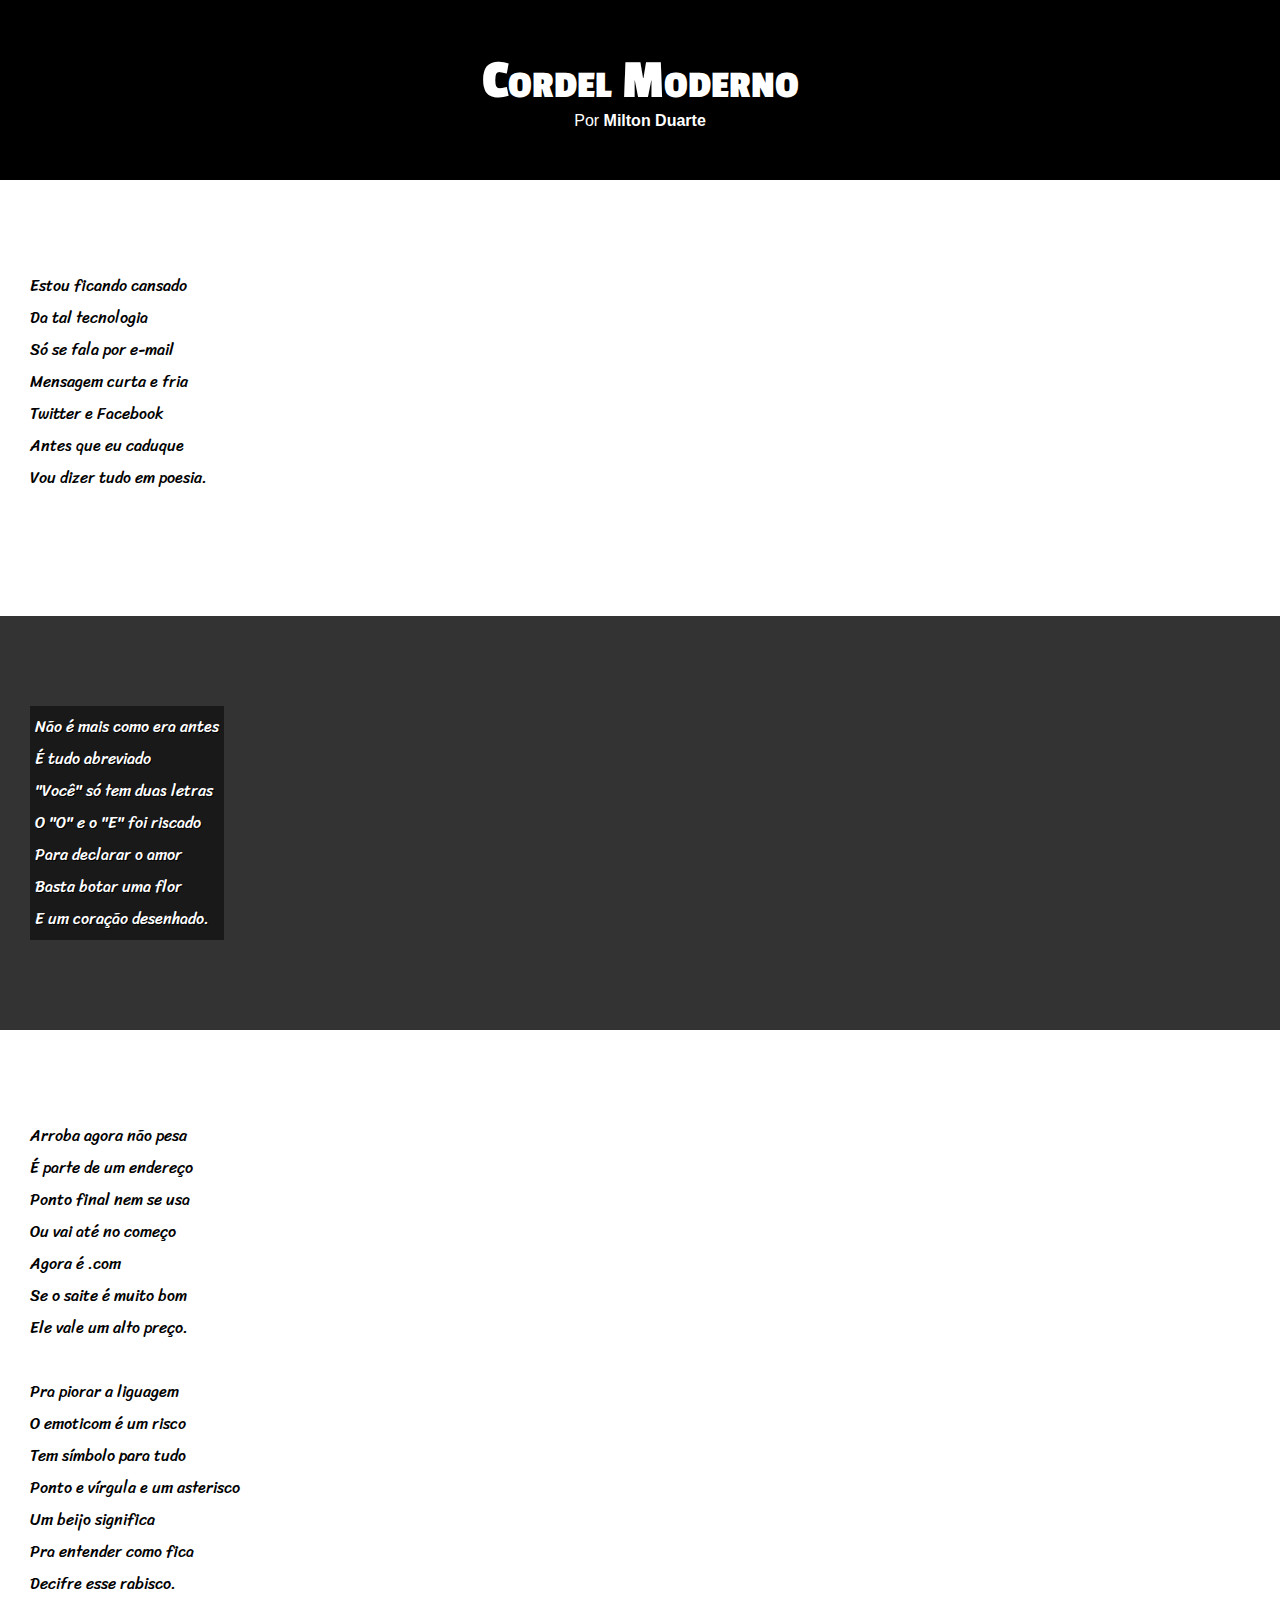
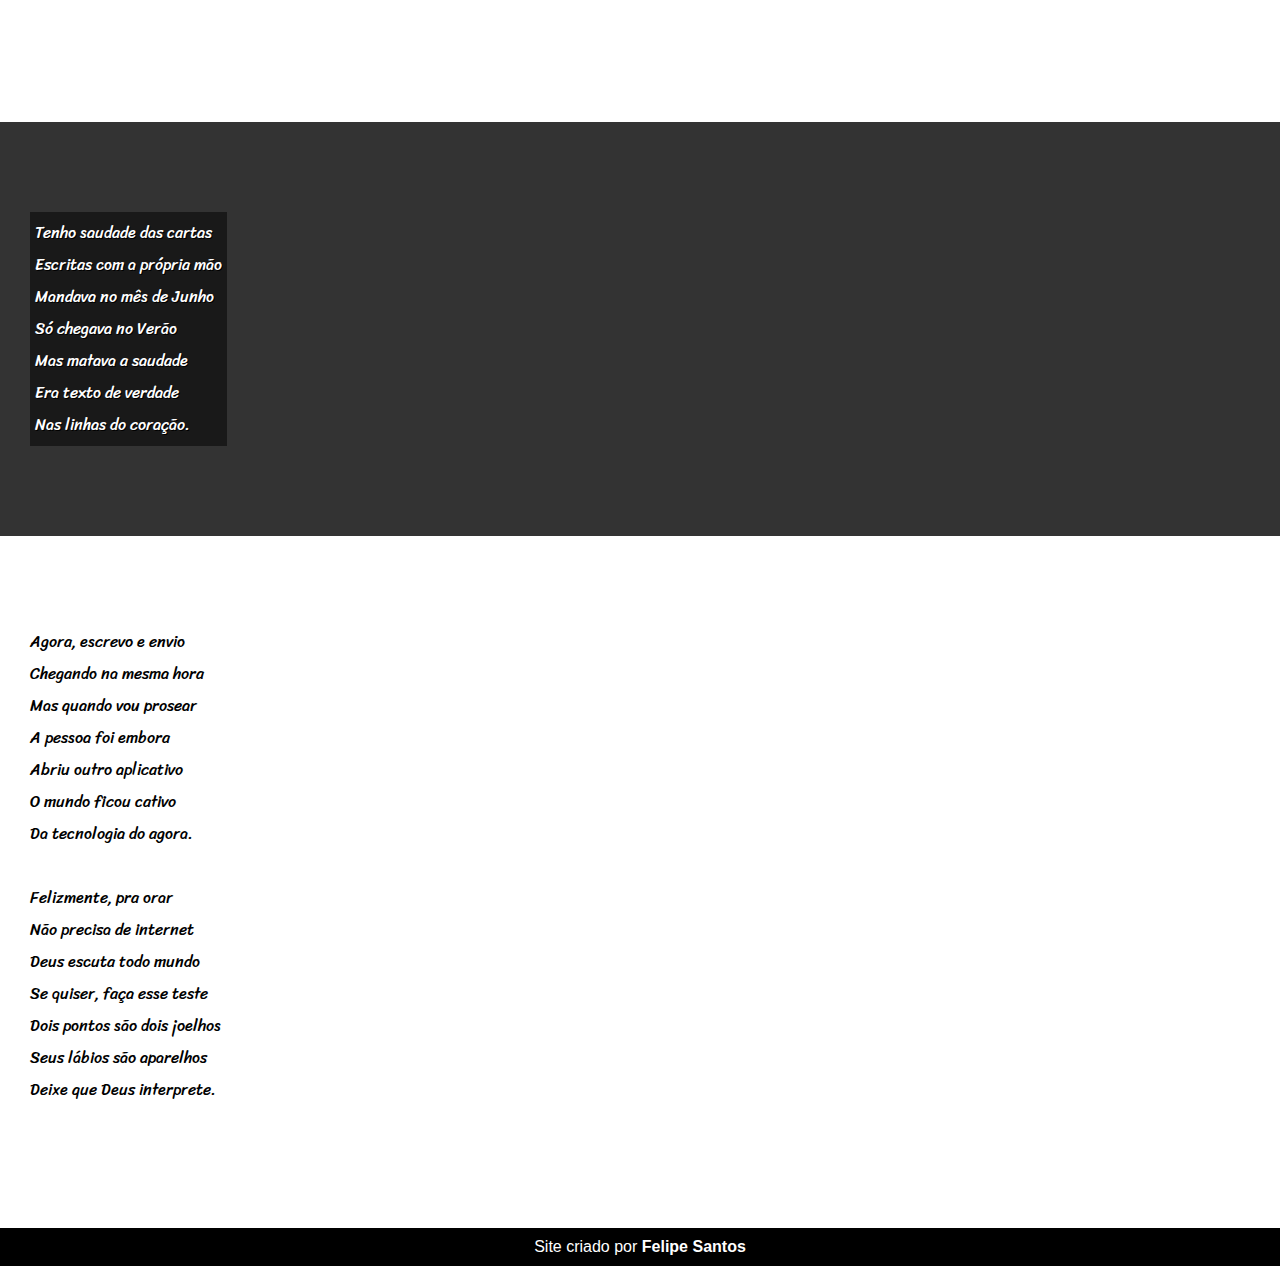
<file: desafios/d012/index.html>
<!DOCTYPE html>
<html lang="pt-br">
<head>
    <meta charset="UTF-8">
    <meta name="viewport" content="width=device-width, initial-scale=1.0">
    <title>Cordel Moderno</title>
    <link rel="stylesheet" href="estilo/style.css">
</head>
<body>
    <header>
        <h1>Cordel Moderno</h1>
        <p>Por <a href="https://www.recantodasletras.com.br/poesias/3186743" target="_blank">Milton Duarte</a></p>
    </header>

    <section class="normal">
        <p>
            Estou ficando cansado <br>
            Da tal tecnologia <br>
            Só se fala por e-mail <br>
            Mensagem curta e fria <br>
            Twitter e Facebook <br>
            Antes que eu caduque <br>
            Vou dizer tudo em poesia.
        </p>
    </section>

    <section class="imagem">
        <p>
            Não é mais como era antes <br>
            É tudo abreviado <br>
            "Você" só tem duas letras <br>
            O "O" e o "E" foi riscado <br>
            Para declarar o amor <br>
            Basta botar uma flor <br>
            E um coração desenhado.
        </p>
    </section>

    <section class="normal">
        <p>
            Arroba agora não pesa <br>
            É parte de um endereço <br>
            Ponto final nem se usa <br>
            Ou vai até no começo <br>
            Agora é .com <br>
            Se o saite é muito bom <br>
            Ele vale um alto preço.
        </p>
        <p>
            Pra piorar a liguagem <br>
            O emoticom é um risco <br>
            Tem símbolo para tudo <br>
            Ponto e vírgula e um asterisco <br>
            Um beijo significa <br>
            Pra entender como fica <br>
            Decifre esse rabisco.
        </p>
    </section>

    <section class="imagem">
        <p>
            Tenho saudade das cartas <br>
            Escritas com a própria mão <br>
            Mandava no mês de Junho <br>
            Só chegava no Verão <br>
            Mas matava a saudade <br>
            Era texto de verdade <br>
            Nas linhas do coração.
        </p>
    </section>

    <section class="normal">
        <p>
            Agora, escrevo e envio <br>
            Chegando na mesma hora <br>
            Mas quando vou prosear <br>
            A pessoa foi embora <br>
            Abriu outro aplicativo <br>
            O mundo ficou cativo <br>
            Da tecnologia do agora.
        </p>
        <p>
            Felizmente, pra orar <br>
            Não precisa de internet <br>
            Deus escuta todo mundo <br>
            Se quiser, faça esse teste <br>
            Dois pontos são dois joelhos <br>
            Seus lábios são aparelhos <br>
            Deixe que Deus interprete.
        </p>
    </section>

    <footer>
        <p>Site criado por <a href="https://github.com/vznfsantos" target="_blank">Felipe Santos</a></p>
    </footer>
</body>
</html>
</file>
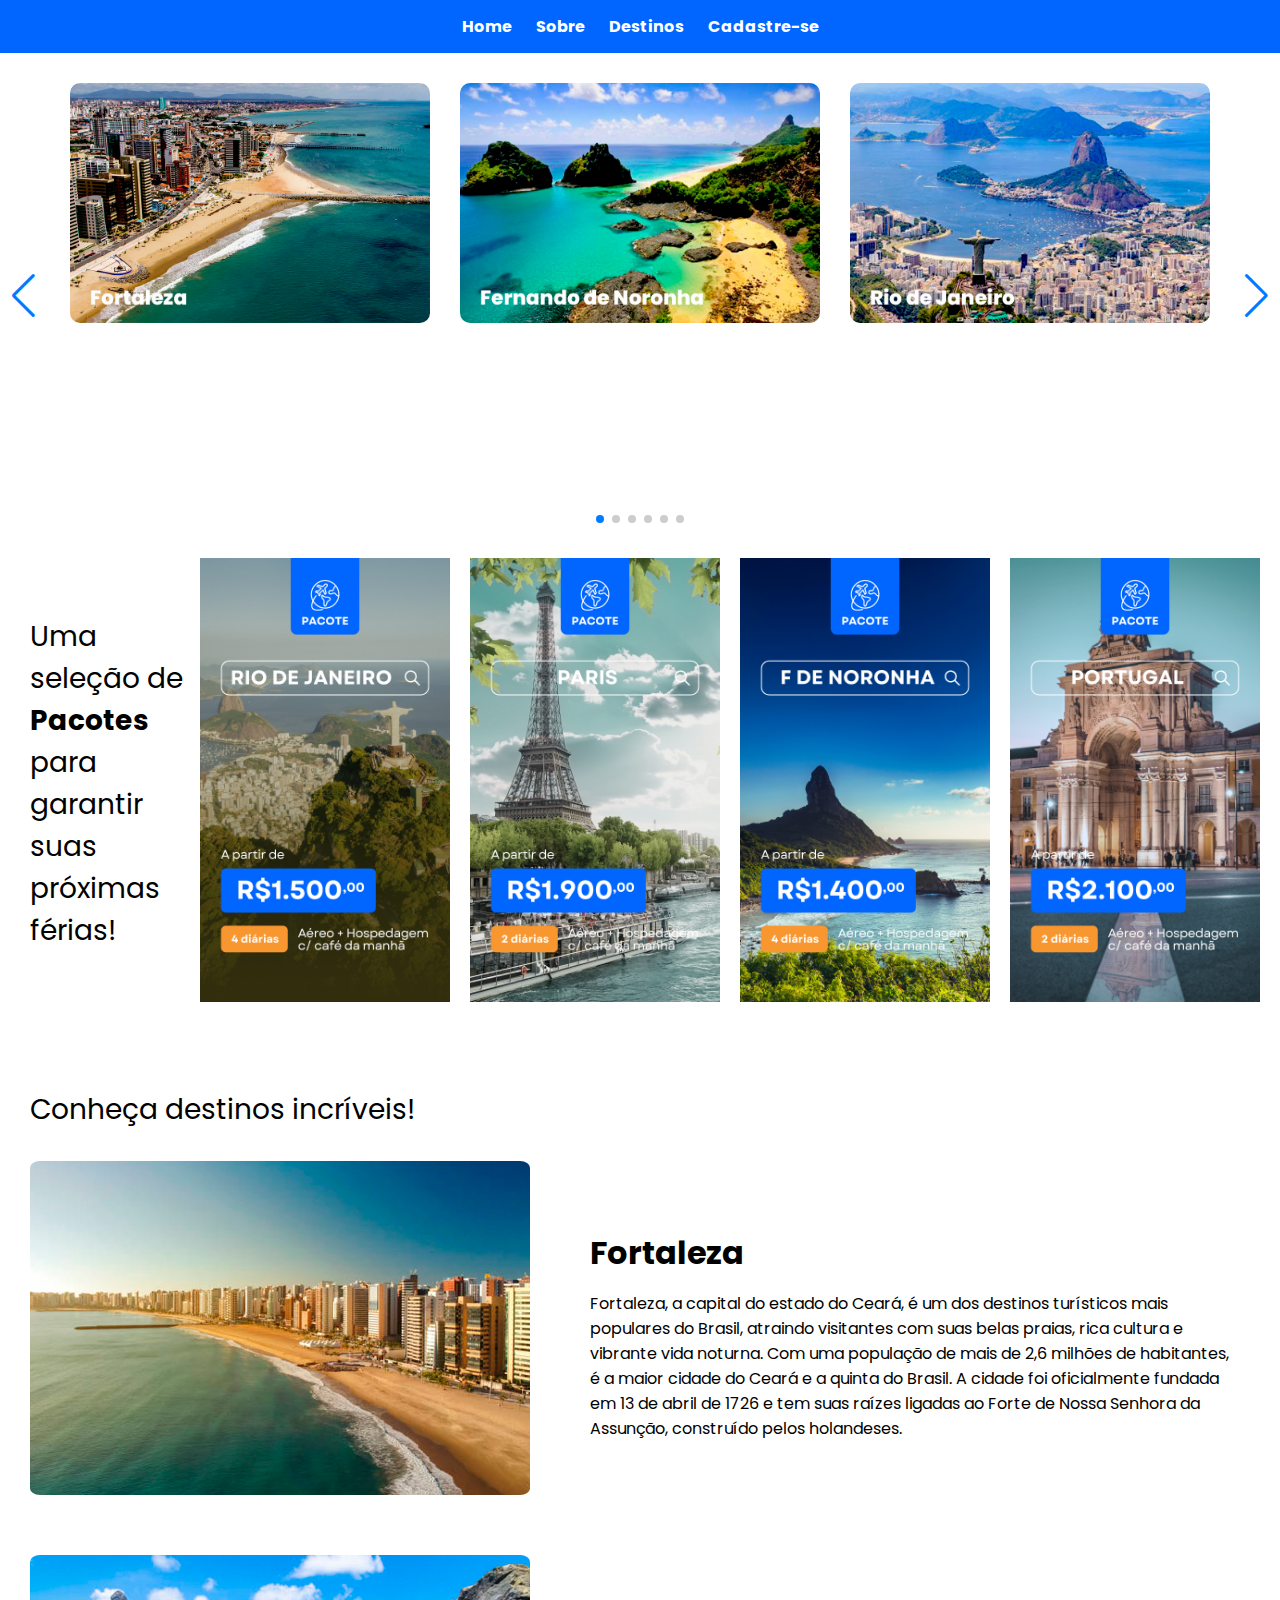
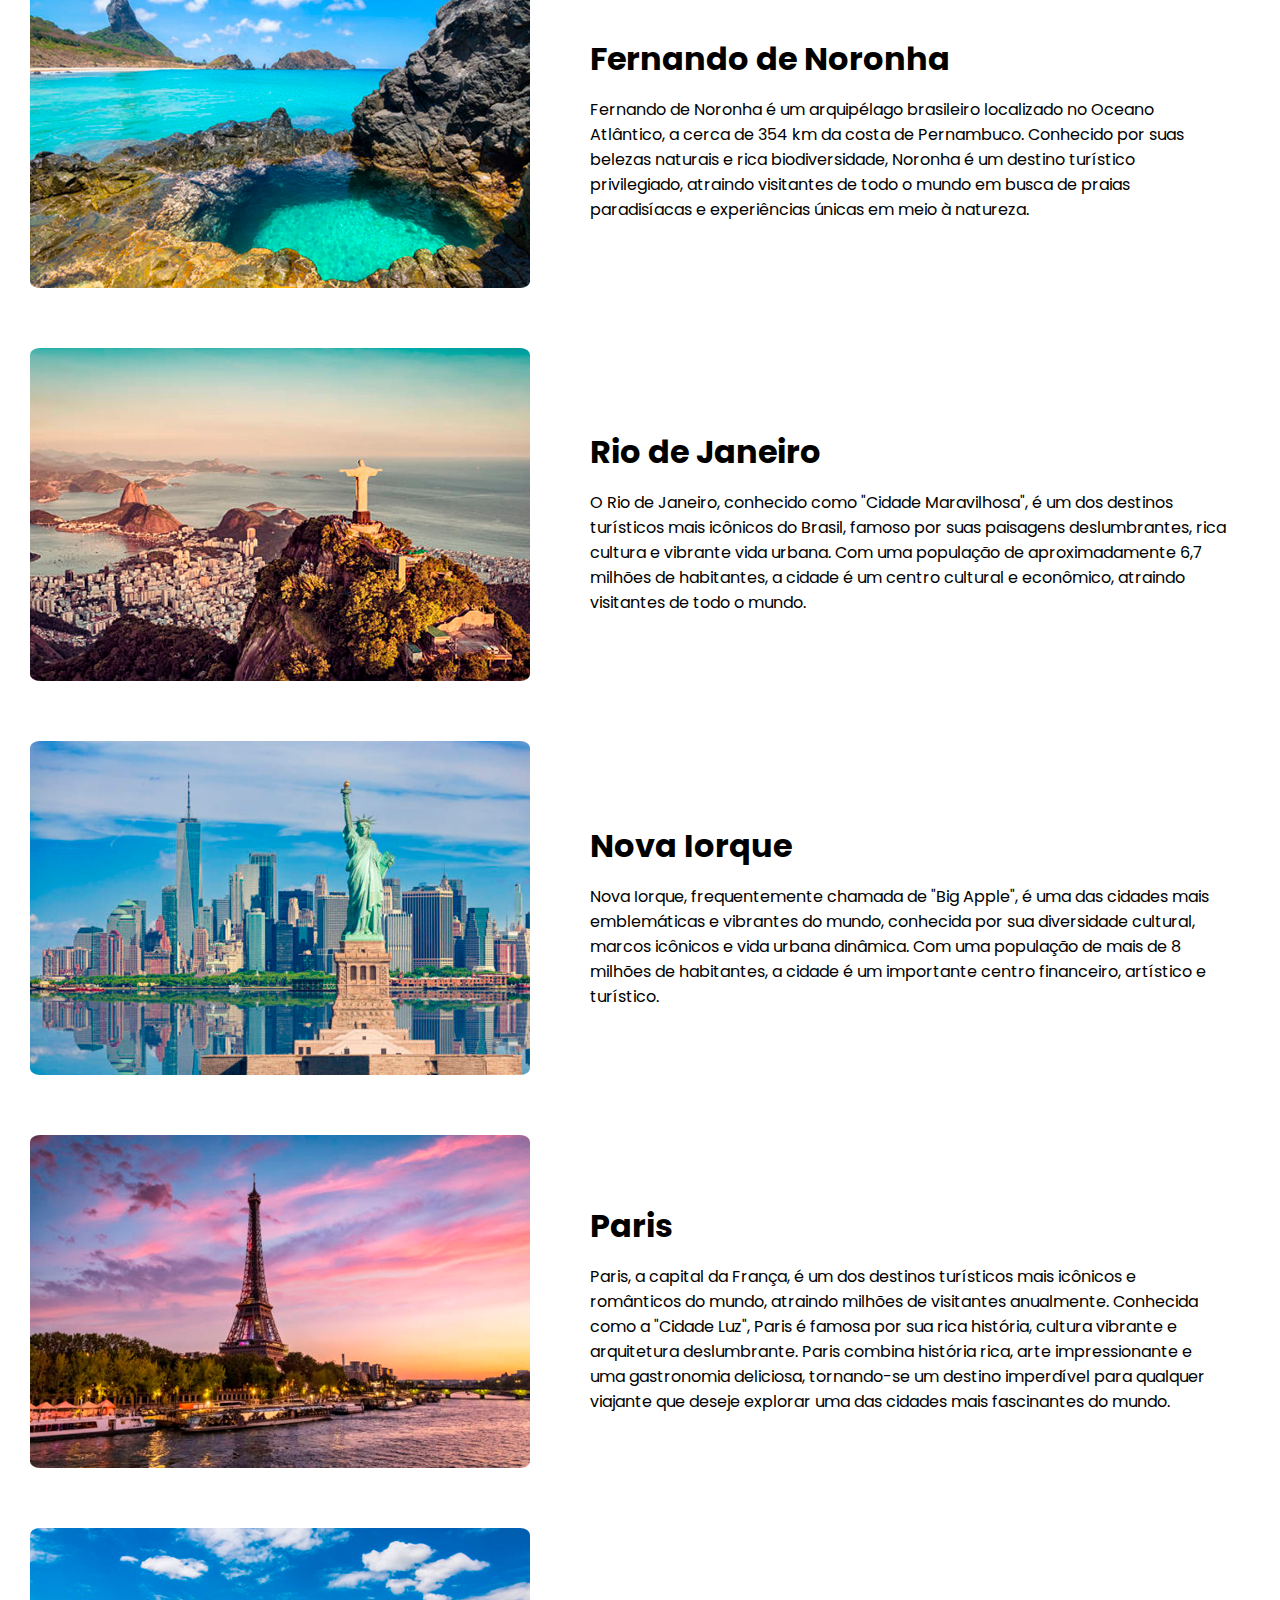
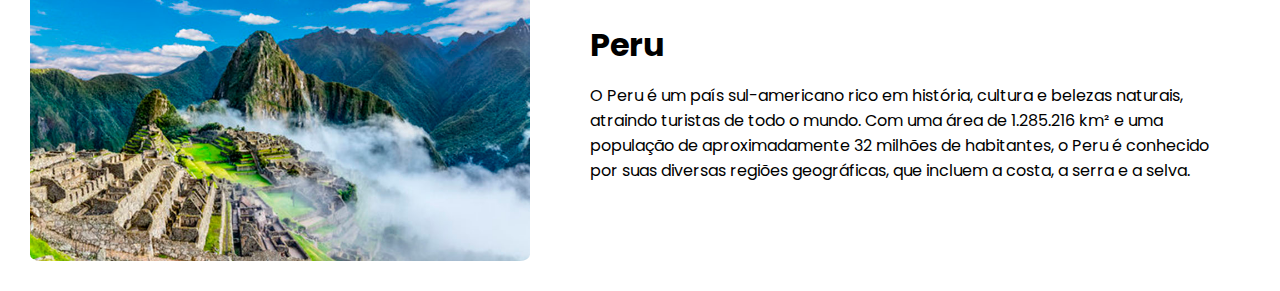
<file: somativa1_ATP/destinos.html>
<!DOCTYPE html>
<html lang="pt-br">
<head>
    <meta charset="UTF-8">
    <meta name="viewport" content="width=device-width, initial-scale=1.0">
    <title>Viaje Já - Destinos</title>
    <!-- Linking SwiperJS CSS -->
    <link rel="stylesheet" href="https://cdn.jsdelivr.net/npm/swiper@11/swiper-bundle.min.css">
    <link rel="shortcut icon" href="imagens/icon.png" type="image/x-icon">
    <link rel="preconnect" href="https://fonts.googleapis.com">
    <link rel="preconnect" href="https://fonts.gstatic.com" crossorigin>
    <link href="https://fonts.googleapis.com/css2?family=Poppins:wght@400;500;600;700;900&display=swap" rel="stylesheet">
    <link rel="stylesheet" href="css/style-destinos.css">
</head>
<!-- Menu de Navegação -->
<header>
    <nav>
        <ul>
            <li><a href="home.html" target="_blank">Home</a></li>
            <li><a href="sobre.html" target="_blank">Sobre</a></li>
            <li><a href="destinos.html" target="_blank">Destinos</a></li>
            <li><a href="formulario.html" target="_blank">Cadastre-se</a></li>               
        </ul>
    </nav>
</header>
<body>
    <div class="container swiper">
        <div class="card-wrapper">
            <ul class="card-list swiper-wrapper">
                <li class="card-item swiper-slide">
                    <a href="#destino-fortaleza" class="card-link">
                        <img src="imagens/destinos/fortaleza.jpg" alt="Card Imagem" class="card-image" >
                    </a>
                </li>
                <li class="card-item swiper-slide">
                    <a href="#destino-noronha" class="card-link">
                        <img src="imagens/destinos/noronha.jpg" alt="Card Imagem" class="card-image">
                    </a>                    
                </li>
                <li class="card-item swiper-slide">
                    <a href="#destino-rio-de-janeiro" class="card-link">
                        <img src="imagens/destinos/rio-de-janeiro.jpg" alt="Card Imagem" class="card-image">
                    </a>                    
                </li>
                <li class="card-item swiper-slide">
                    <a href="#destino-nova-iorque" class="card-link">
                        <img src="imagens/destinos/nova-iorque.jpg" alt="Card Imagem" class="card-image">
                    </a>                  
                </li>
                <li class="card-item swiper-slide">
                    <a href="#destino-paris" class="card-link">
                        <img src="imagens/destinos/paris.jpg" alt="Card Imagem" class="card-image">
                    </a>                  
                </li>
                <li class="card-item swiper-slide">
                    <a href="#destino-peru" class="card-link">
                        <img src="imagens/destinos/peru.jpg" alt="Card Imagem" class="card-image">
                    </a>                  
                </li>                               
            </ul>
            <div class="swiper-pagination"></div>
            <div class="swiper-button-prev"></div>
            <div class="swiper-button-next"></div>
        </div>        
    </div>

    <div>
        <div class="card-conteudo">
            <p class="texto-conteudo">Uma seleção de <strong>Pacotes</strong> para garantir suas próximas férias!</p>
            <div class="card-item">                
                <a href="formulario.html" class="card-link">
                    <img src="imagens/destinos/pacote-rio-de-janeiro.png" alt="Card Imagem" class="imagem-catalogo" >
                </a>
            </div>
            <div class="card-item">
                <a href="formulario.html" class="card-link">
                    <img src="imagens/destinos/pacote-paris.png" alt="Card Imagem" class="imagem-catalogo" >
                </a>
            </div>
            <div class="card-item">
                <a href="formulario.html" class="card-link">
                    <img src="imagens/destinos/pacote-noronha.png" alt="Card Imagem" class="imagem-catalogo" >
                </a>
            </div>            
            <div class="card-item">
                <a href="formulario.html" class="card-link">
                    <img src="imagens/destinos/pacote-portugal.png" alt="Card Imagem" class="imagem-catalogo" >
                </a>
            </div>
        </div>
    </div>

    <div class="container-resumo">
        <p class="texto-resumo">Conheça destinos incríveis!</p>
        <div class="container">
            <img class="imagem-destinos" src="imagens/destinos/fortaleza2.jpg" alt="Destinos Imagem">
                <div class="conteudo-destinos">
                    <h1 id="destino-fortaleza" class="titulo-destinos">Fortaleza</h1>
                    <p class="texto-destinos">Fortaleza, a capital do estado do Ceará, é um dos destinos turísticos mais populares do Brasil, atraindo visitantes com suas belas praias, rica cultura e vibrante vida noturna. Com uma população de mais de 2,6 milhões de habitantes, é a maior cidade do Ceará e a quinta do Brasil. A cidade foi oficialmente fundada em 13 de abril de 1726 e tem suas raízes ligadas ao Forte de Nossa Senhora da Assunção, construído pelos holandeses.</p>
                </div>
        </div>
        <div class="container">
            <img class="imagem-destinos" src="imagens/destinos/noronha2.jpg" alt="Destinos Imagem">
                <div class="conteudo-destinos">
                    <h1 id="destino-noronha" class="titulo-destinos">Fernando de Noronha</h1>
                    <p class="texto-destinos">Fernando de Noronha é um arquipélago brasileiro localizado no Oceano Atlântico, a cerca de 354 km da costa de Pernambuco. Conhecido por suas belezas naturais e rica biodiversidade, Noronha é um destino turístico privilegiado, atraindo visitantes de todo o mundo em busca de praias paradisíacas e experiências únicas em meio à natureza.</p>
                </div>
        </div>
        <div class="container">
            <img class="imagem-destinos" src="imagens/destinos/rio-de-janeiro2.jpg" alt="Destinos Imagem">
                <div class="conteudo-destinos">
                    <h1 id="destino-rio-de-janeiro" class="titulo-destinos">Rio de Janeiro</h1>
                    <p class="texto-destinos">O Rio de Janeiro, conhecido como "Cidade Maravilhosa", é um dos destinos turísticos mais icônicos do Brasil, famoso por suas paisagens deslumbrantes, rica cultura e vibrante vida urbana. Com uma população de aproximadamente 6,7 milhões de habitantes, a cidade é um centro cultural e econômico, atraindo visitantes de todo o mundo.</p>
                </div>
        </div>
        <div class="container">
            <img class="imagem-destinos" src="imagens/destinos/nova-iorque2.jpg" alt="Destinos Imagem">
                <div class="conteudo-destinos">
                    <h1 id="destino-nova-iorque" class="titulo-destinos">Nova Iorque</h1>
                    <p class="texto-destinos">Nova Iorque, frequentemente chamada de "Big Apple", é uma das cidades mais emblemáticas e vibrantes do mundo, conhecida por sua diversidade cultural, marcos icônicos e vida urbana dinâmica. Com uma população de mais de 8 milhões de habitantes, a cidade é um importante centro financeiro, artístico e turístico.</p>
                </div>
        </div>
        <div class="container">
            <img class="imagem-destinos" src="imagens/destinos/paris2.jpg" alt="Destinos Imagem">
                <div class="conteudo-destinos">
                    <h1 id="destino-paris" class="titulo-destinos">Paris</h1>
                    <p class="texto-destinos">Paris, a capital da França, é um dos destinos turísticos mais icônicos e românticos do mundo, atraindo milhões de visitantes anualmente. Conhecida como a "Cidade Luz", Paris é famosa por sua rica história, cultura vibrante e arquitetura deslumbrante. Paris combina história rica, arte impressionante e uma gastronomia deliciosa, tornando-se um destino imperdível para qualquer viajante que deseje explorar uma das cidades mais fascinantes do mundo.</p>
                </div>
        </div>
        <div class="container">
            <img class="imagem-destinos" src="imagens/destinos/peru2.jpg" alt="Destinos Imagem">
                <div class="conteudo-destinos">
                    <h1 id="destino-peru" class="titulo-destinos">Peru</h1>
                    <p class="texto-destinos">O Peru é um país sul-americano rico em história, cultura e belezas naturais, atraindo turistas de todo o mundo. Com uma área de 1.285.216 km² e uma população de aproximadamente 32 milhões de habitantes, o Peru é conhecido por suas diversas regiões geográficas, que incluem a costa, a serra e a selva.</p>
                </div>
        </div>
    </div>
</body>
    <!-- Linking SwiperJS script -->
    <script src="https://cdn.jsdelivr.net/npm/swiper@11/swiper-bundle.min.js"></script>
    
    <!-- Linking custom script-->
    <script src="js/script-destinos.js"></script>
</html>
</file>
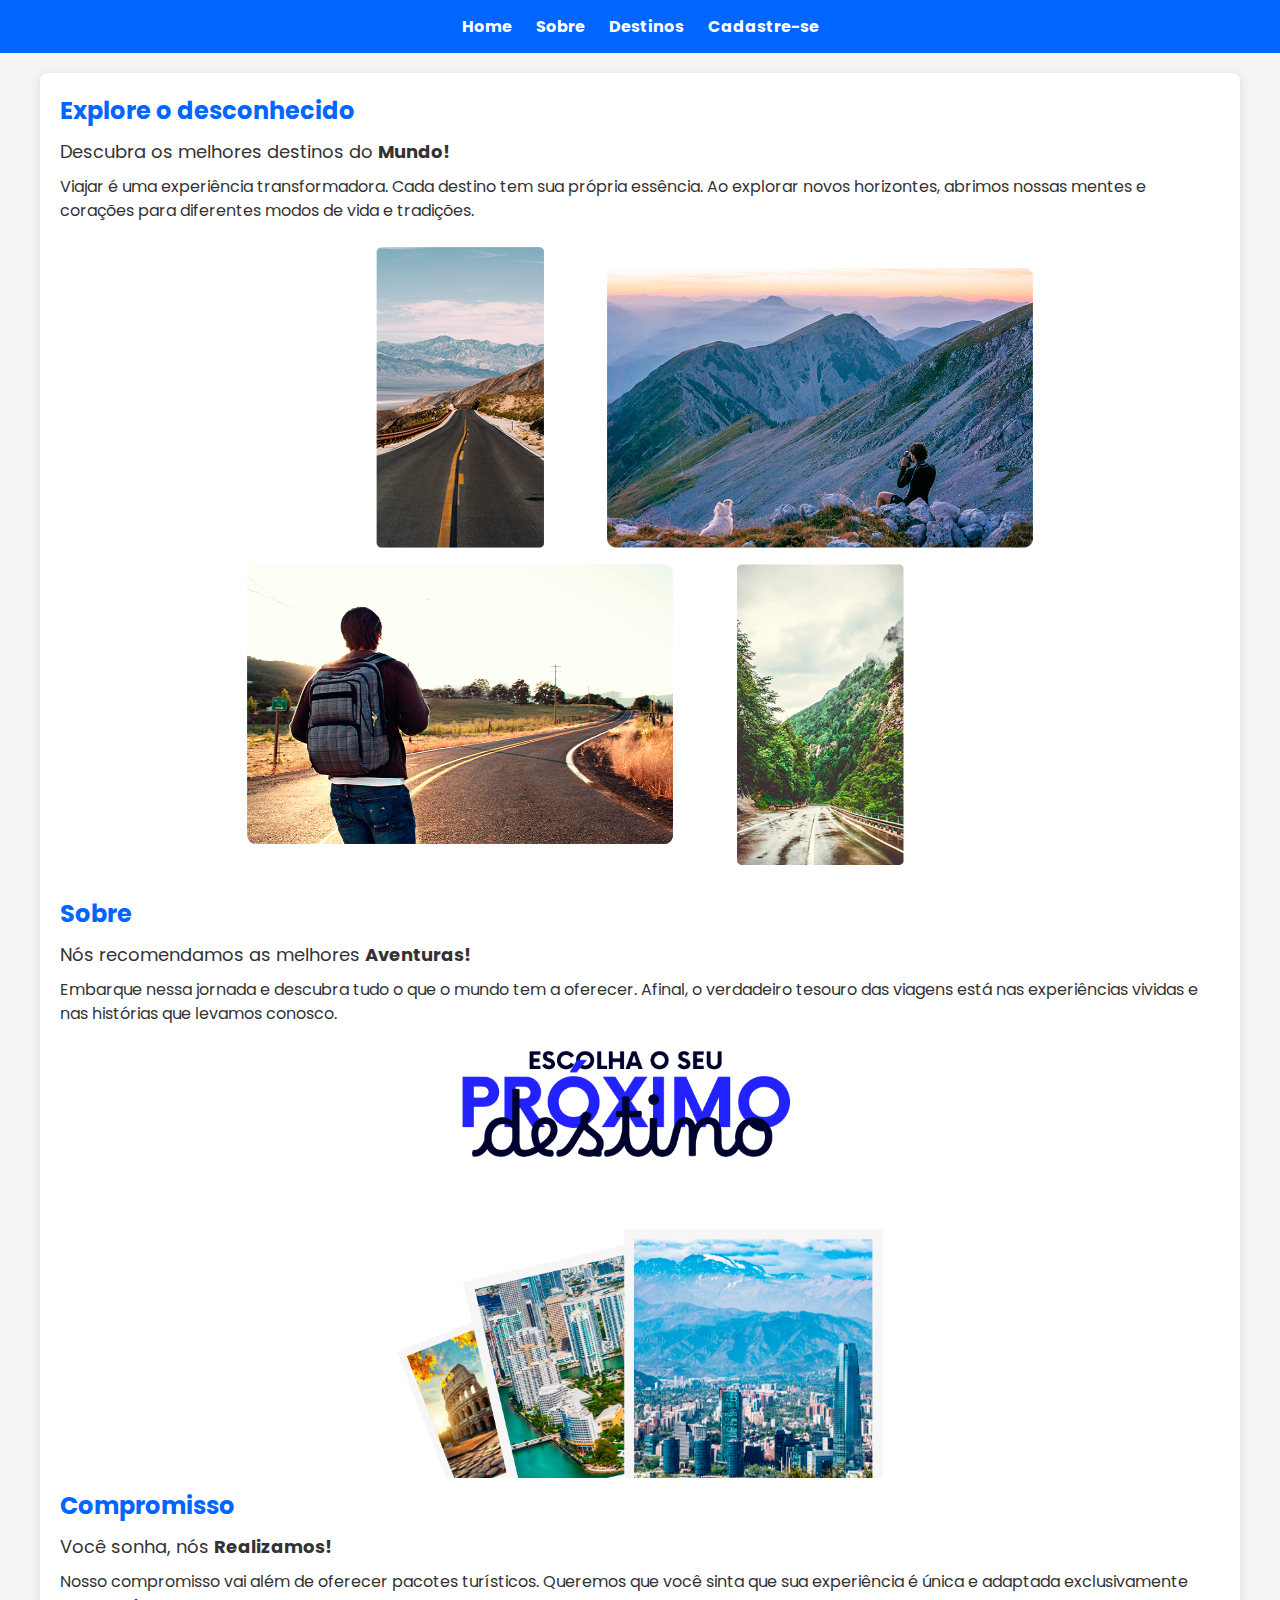
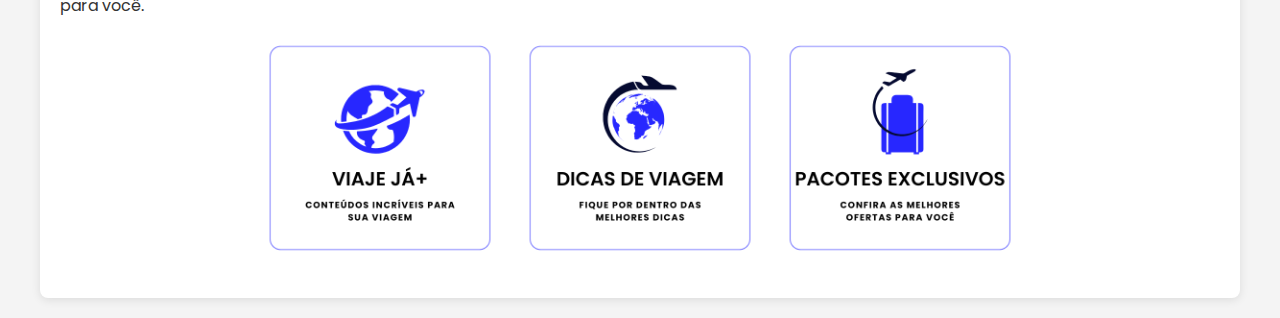
<file: somativa1_ATP/home.html>
<!DOCTYPE html>
<html lang="pt-br">
<head>
    <meta charset="UTF-8">
    <meta name="viewport" content="width=device-width, initial-scale=1.0">
    <title>Viaje Já - Home</title>
    <link rel="shortcut icon" href="imagens/icon.png" type="image/x-icon">
    <link rel="preconnect" href="https://fonts.googleapis.com">
    <link rel="preconnect" href="https://fonts.gstatic.com" crossorigin>
    <link href="https://fonts.googleapis.com/css2?family=Poppins:wght@400;500;600;700;900&display=swap" rel="stylesheet">
    <link rel="stylesheet" href="css/style-home.css"> <!-- Referência ao CSS -->
</head>

    <!-- Menu de Navegação -->
    <header>
        <nav>
            <ul>
                <li><a href="home.html" target="_blank">Home</a></li>
                <li><a href="sobre.html" target="_blank">Sobre</a></li>
                <li><a href="destinos.html" target="_blank">Destinos</a></li>
                <li><a href="formulario.html" target="_blank">Cadastre-se</a></li>              
            </ul>
        </nav>
    </header>
    
<body>
    <div class="container">        
        <p class="titulo-inicio">Explore o desconhecido</p>
        <p class="texto-inicio">Descubra os melhores destinos do <strong>Mundo!</strong></p>
        <p class="texto-lema">Viajar é uma experiência transformadora. Cada destino tem sua própria essência. Ao explorar novos horizontes, abrimos nossas mentes e corações para diferentes modos de vida e tradições.</p>
            <div class="container-imagem">
                <img class="imagens-paisagens" src="imagens/home/imagens-paisagens.png" alt="paisagens">
            </div>
        <p class="titulo-inicio">Sobre</p>
        <p class="texto-inicio">Nós recomendamos as melhores <strong>Aventuras!</strong></p>
        <p class="texto-lema">Embarque nessa jornada e descubra tudo o que o mundo tem a oferecer. Afinal, o verdadeiro tesouro das viagens está nas experiências vividas e nas histórias que levamos conosco.</p>
            <div class="container-imagem">
                <img class="imagem-destino" src="imagens/home/arte-destino.png" alt="destinos">
            </div>        
        <p class="titulo-inicio">Compromisso</p>
        <p class="texto-inicio">Você sonha, nós <strong>Realizamos!</strong></p>
        <p class="texto-lema">Nosso compromisso vai além de oferecer pacotes turísticos. Queremos que você sinta que sua experiência é única e adaptada exclusivamente para você.</p>
        <div class="container-imagem">
            <img class="imagens-servicos" src="imagens/home/viaje-ja+.png" alt="Viaje Já+">
            <img class="imagens-servicos" src="imagens/home/dicas-viagem.png" alt="Dicas de Viagem">
            <img class="imagens-servicos" src="imagens/home/pacotes-exclusivos.png" alt="Pacotes Exclusivos">
        </div>        
    </div>
</body>
</html>
</file>
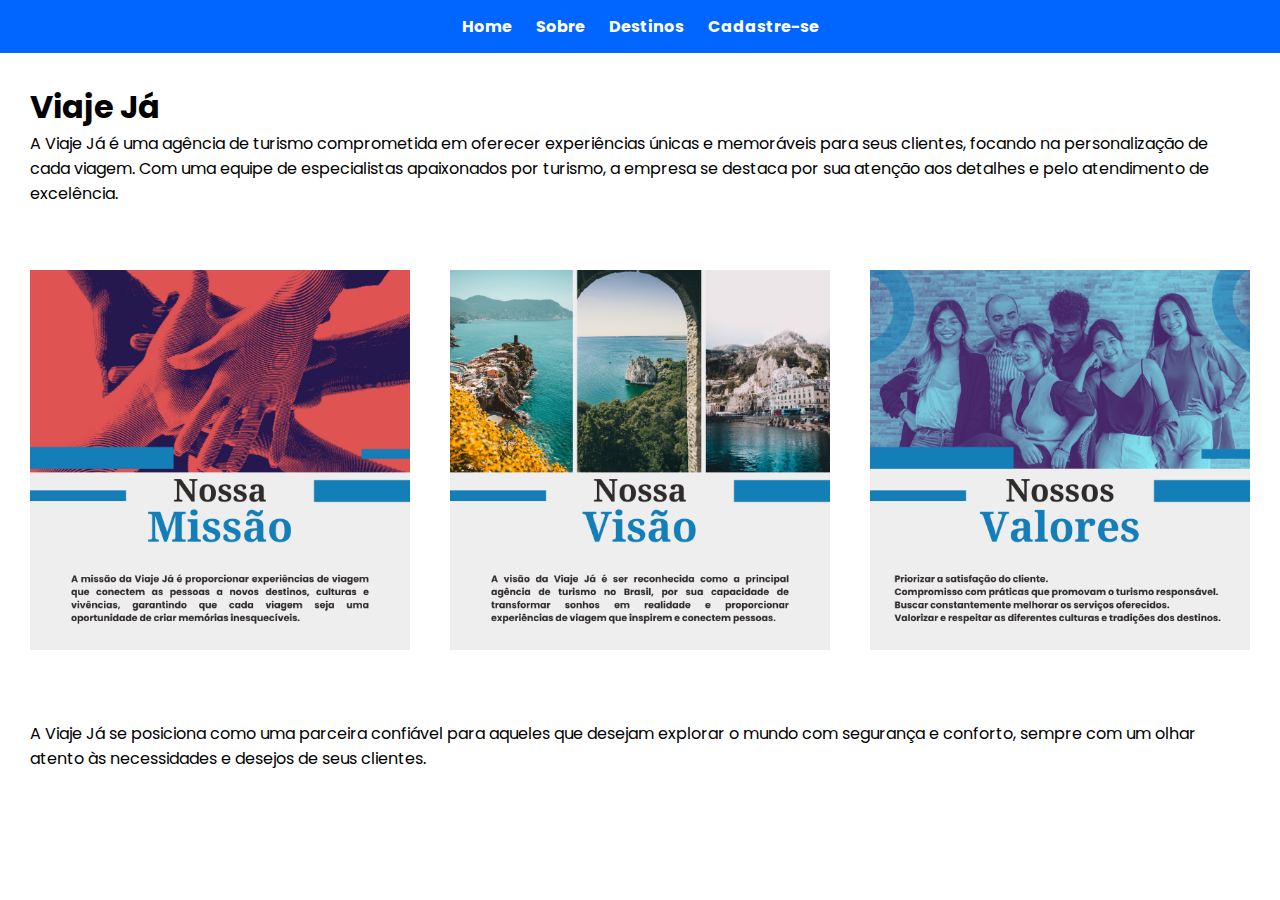
<file: somativa1_ATP/sobre.html>
<!DOCTYPE html>
<html lang="pt-br">
<head>
    <meta charset="UTF-8">
    <meta name="viewport" content="width=device-width, initial-scale=1.0">
    <title>Viaje Já - Sobre</title>
    <link rel="shortcut icon" href="imagens/icon.png" type="image/x-icon">
    <link rel="preconnect" href="https://fonts.googleapis.com">
    <link rel="preconnect" href="https://fonts.gstatic.com" crossorigin>
    <link href="https://fonts.googleapis.com/css2?family=Poppins:wght@400;500;600;700;900&display=swap" rel="stylesheet">
    <link rel="stylesheet" href="css/style-sobre.css"> <!-- Referência ao CSS -->
</head>

<!-- Menu de Navegação -->
<header>
    <nav>
        <ul>
            <li><a href="home.html" target="_blank">Home</a></li>
            <li><a href="sobre.html" target="_blank">Sobre</a></li>
            <li><a href="destinos.html" target="_blank">Destinos</a></li>
            <li><a href="formulario.html" target="_blank">Cadastre-se</a></li>              
        </ul>
    </nav>
</header>

<body>
    <!-- Conteúdo Principal -->
        <div class="container-topo">
            <h1 class="titulo-topo">Viaje Já</h1>
            <p class="texto-topo">A Viaje Já é uma agência de turismo comprometida em oferecer experiências únicas e memoráveis para seus clientes, focando na personalização de cada viagem. Com uma equipe de especialistas apaixonados por turismo, a empresa se destaca por sua atenção aos detalhes e pelo atendimento de excelência.</p>
        </div>

        <div class="conteudo-principal">
            <div class="card-item">                
                <a href="#" class="card-link">
                    <img src="imagens/sobre/missao.png" alt="Card Imagem" class="card-image" >
                </a>
            </div>
            <div class="card-item">
                <a href="#" class="card-link">
                    <img src="imagens/sobre/visao.png" alt="Card Imagem" class="card-image" >
                </a>
            </div>
            <div class="card-item">
                <a href="#" class="card-link">
                    <img src="imagens/sobre/valores.png" alt="Card Imagem" class="card-image" >
                </a>
            </div>
        </div>

        <p class="texto-fim-pagina">A Viaje Já se posiciona como uma parceira confiável para aqueles que desejam explorar o mundo com segurança e conforto, sempre com um olhar atento às necessidades e desejos de seus clientes.</p>    
</body>
</html>
</file>
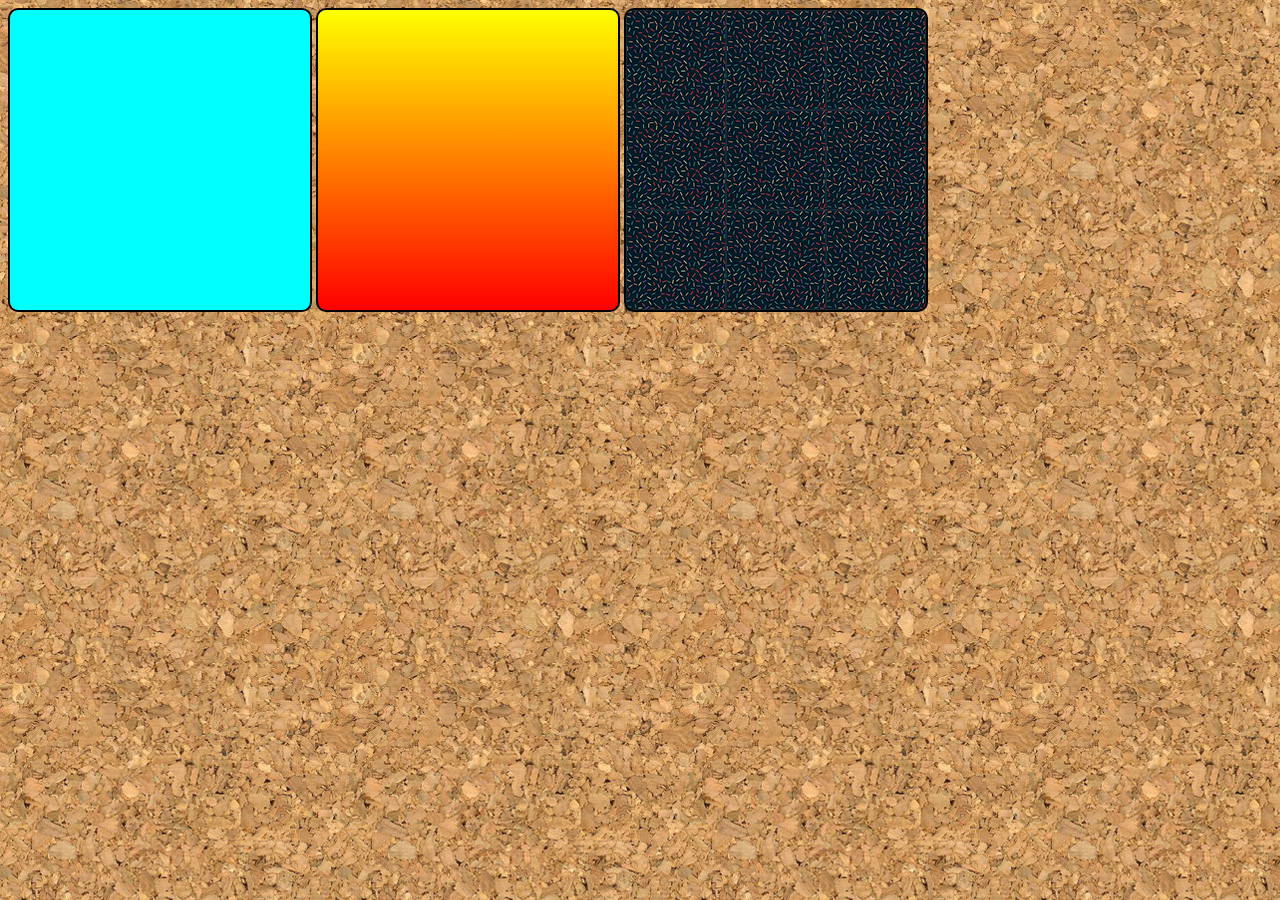
<file: exercícios/ex022/fundo001.html>
<!DOCTYPE html>
<html lang="pt-br">
<head>
    <meta charset="UTF-8">
    <meta name="viewport" content="width=device-width, initial-scale=1.0">
    <title>Teste de Imagem de Fundo</title>
    <style>

        body {
            background-image: url('imagens/wallpaper001.jpg');
        }

        div.quadrado {
            display: inline-block;
            border: 2px solid black;
            border-radius: 10px;
            background-color: lightgray;
            width: 300px;
            height: 300px;
        }

        div#q1 {
            background-color: aqua;
        }

        div#q2 {
            background-image: linear-gradient(to bottom, yellow, red);
        }
        div#q3 {
            background-image: url('imagens/pattern001.png');
        }

    </style>
    
</head>
<body>
    <div class="quadrado" id="q1">

    </div>
    <div class="quadrado" id="q2">

    </div>
    <div class="quadrado" id="q3">

    </div>
</body>
</html>
</file>
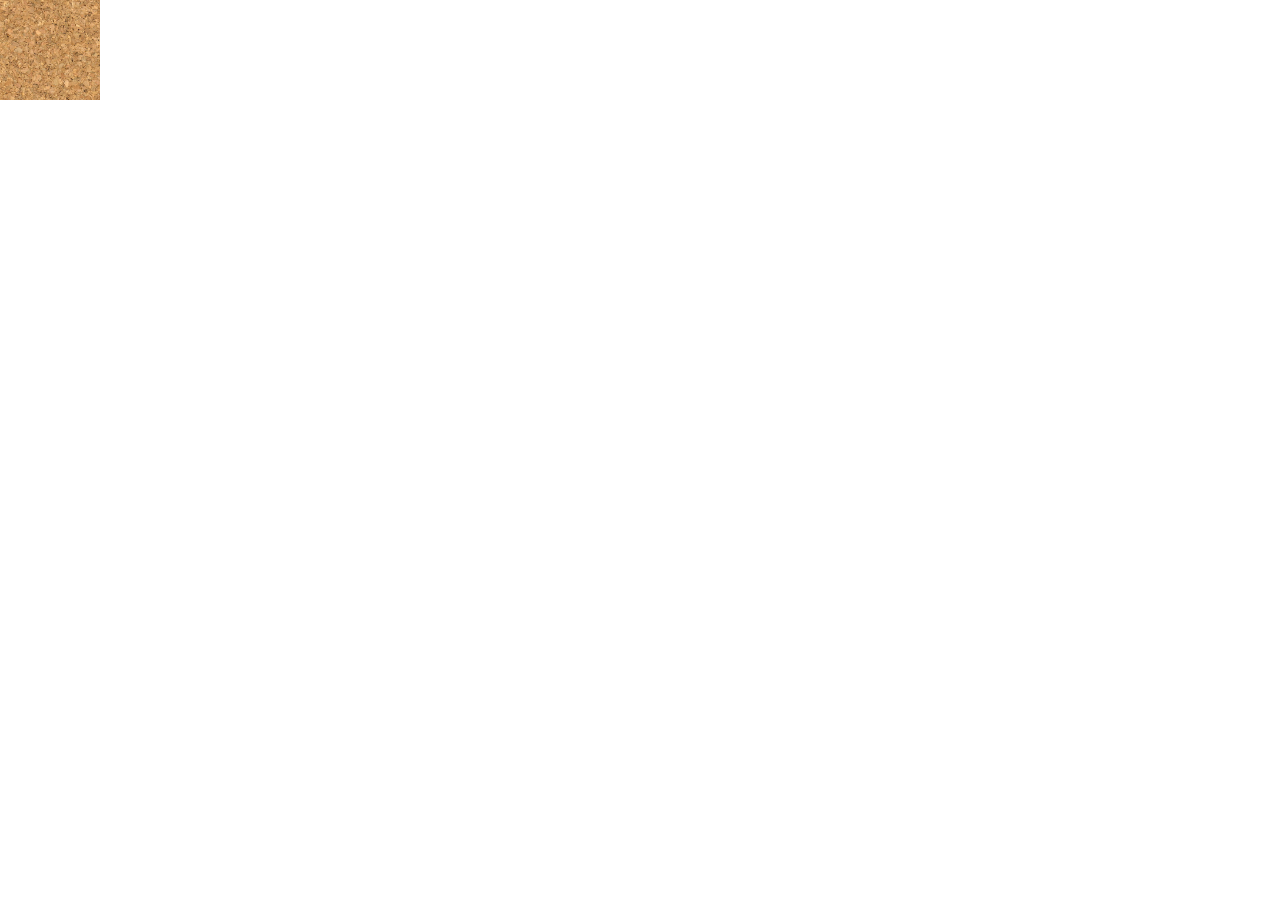
<file: exercícios/ex022/fundo002.html>
<!DOCTYPE html>
<html lang="pt-br">
<head>
    <meta charset="UTF-8">
    <meta name="viewport" content="width=device-width, initial-scale=1.0">
    <title>Personalização dos fundos</title>
    <style>
        body {
            background-image: url("imagens/wallpaper001.jpg");
            background-size: 100px 100px;
            background-repeat: no-repeat;
        }
    </style>
</head>
<body>
</body>
</html>
</file>
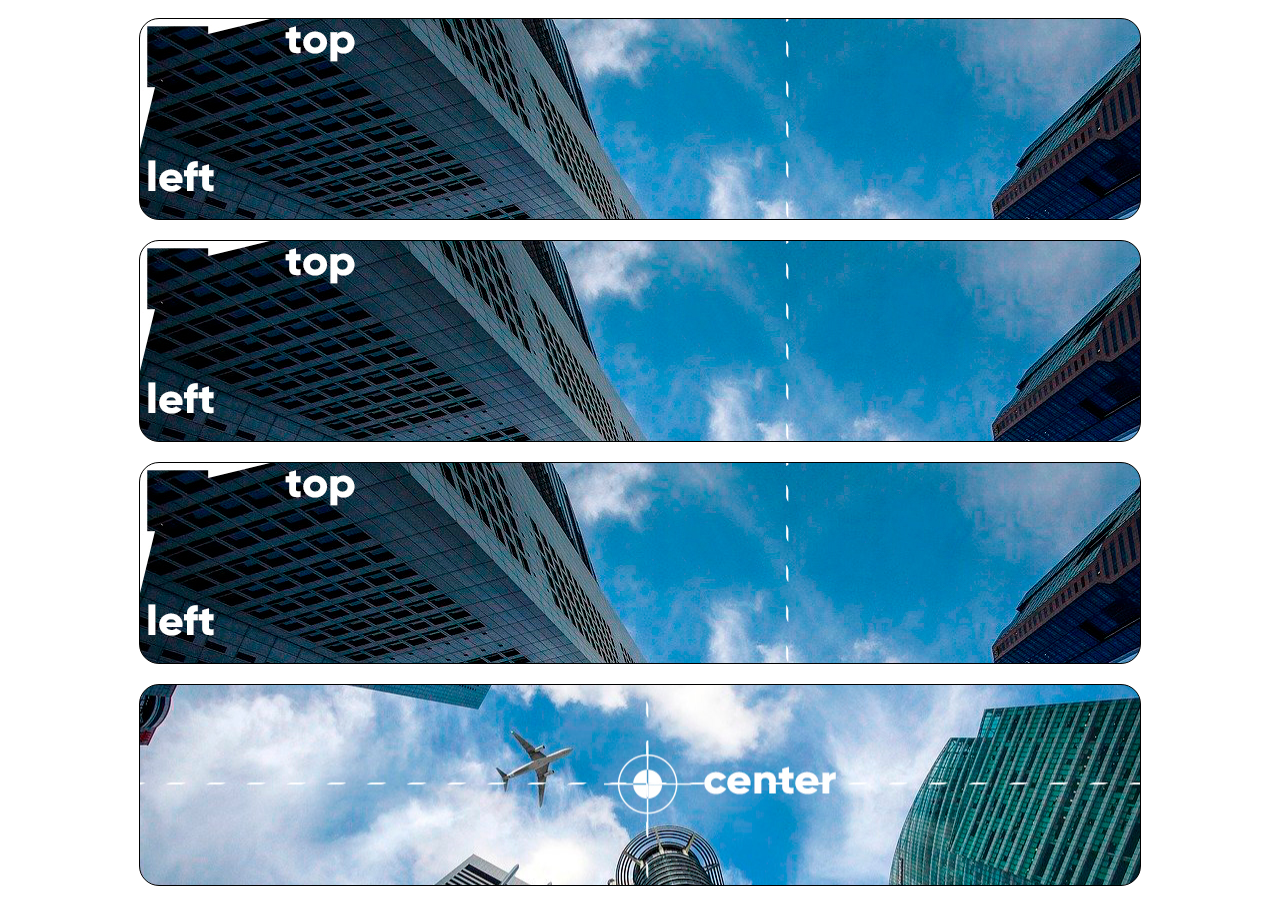
<file: exercícios/ex022/fundo003.html>
<!DOCTYPE html>
<html lang="pt-br">
<head>
    <meta charset="UTF-8">
    <meta name="viewport" content="width=device-width, initial-scale=1.0">
    <title>Posição dos Fundos</title>
    <style>

        .container {
            display: flex;
            flex-direction: column;
            align-items: center;
            justify-content: center;
        }
        div.bloco {            
            background-image: url('imagens/wallpaper003.jpg');
            height: 200px;
            width: 1000px;
            border: 1px solid black;
            border-radius: 20px;
            margin: 10px;
        }

        div#q1 {

        }

        div#q2 {
            
        }

        div#q3 {
            
        }

        div#q4 {
            background-position: center center;
            
        }

    </style>
</head>
<body>
    <div class="container">
        <div class="bloco" id="q1">
        </div>
        <div class="bloco" id="q2">
        </div>
        <div class="bloco" id="q3">
        </div>
        <div class="bloco" id="q4">
        </div>
    </div>
</body>
</html>
</file>
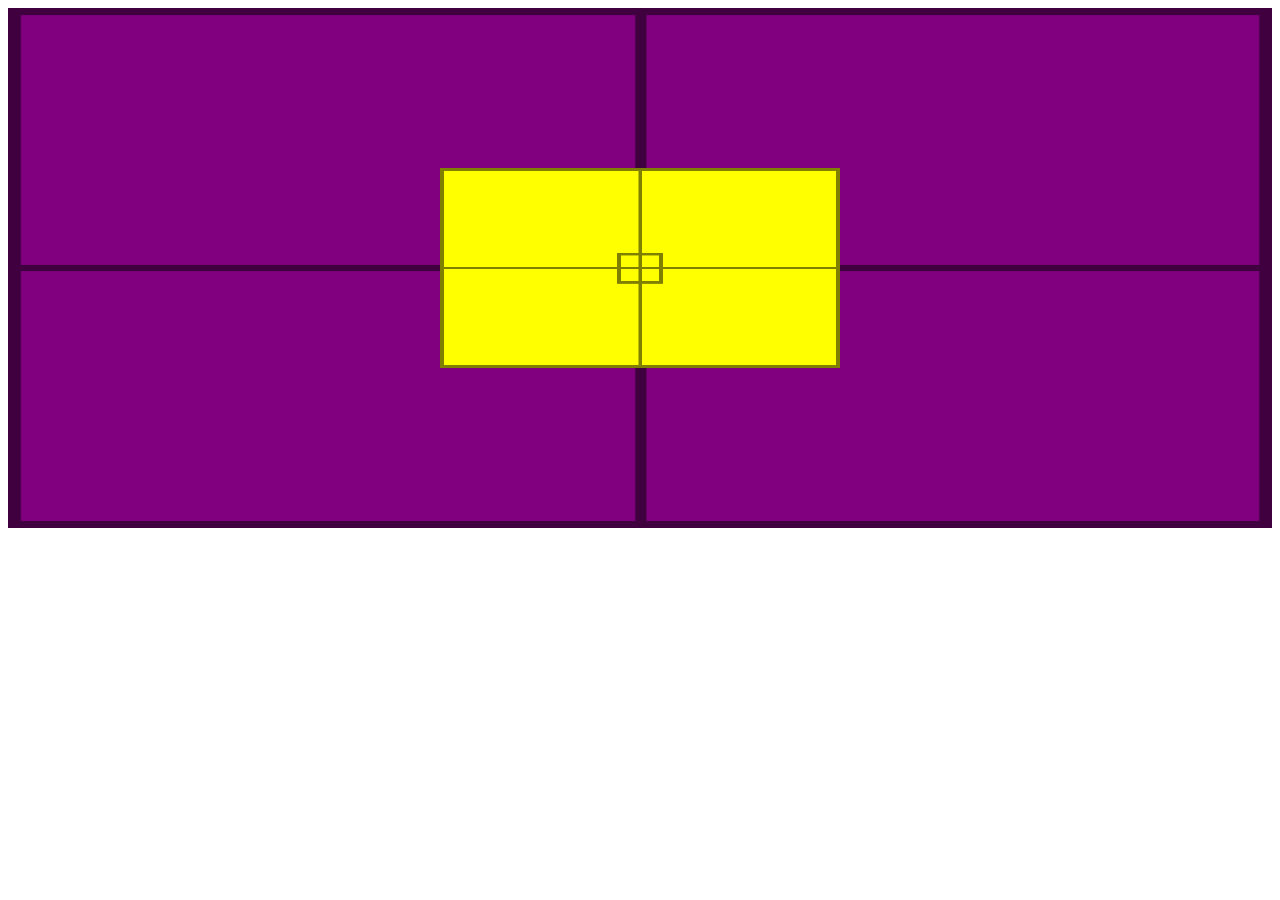
<file: exercícios/ex022/fundo004.html>
<!DOCTYPE html>
<html lang="pt-br">
<head>
    <meta charset="UTF-8">
    <meta name="viewport" content="width=device-width, initial-scale=1.0">
    <title>Alinhamento vertical</title>
    <style>
        #container {
            position: relative;
            background-image: url("imagens/target001.png");
            background-size: 100% 100%;
            height: 500px;
            padding: 10px;
            background-color: purple;
        }

        #conteudo {
            position: absolute;
            background-image: url("imagens/target001.png");
            background-size: 100% 100%;
            height: 200px;
            width: 400px;
            background-color: yellow;
            left: 50%;
            top: 50%;
            transform: translate(-50%, -50%);
        }

    </style>
</head>
<body>
    <section id="container">
        <article id="conteudo">

        </article>
    </section>
</body>
</html>
</file>
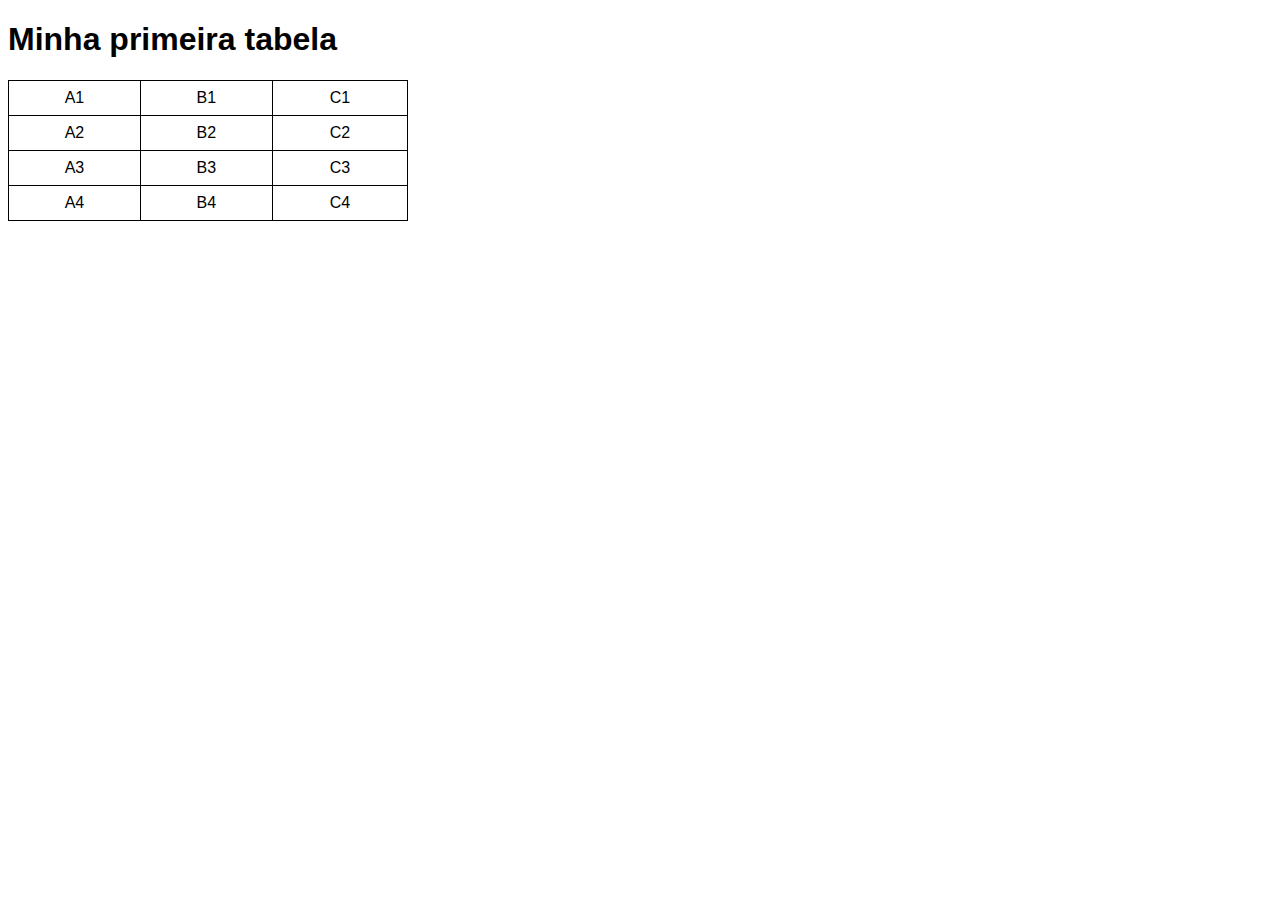
<file: exercícios/ex023/tabela001.html>
<!DOCTYPE html>
<html lang="pt-br">
<head>
    <meta charset="UTF-8">
    <meta name="viewport" content="width=device-width, initial-scale=1.0">
    <title>Tabelas</title>
    <style>
        body {
            font-family: Arial, Helvetica, sans-serif;
        }

        table {
            width: 400px;
            border-collapse: collapse;
        }

        td {
            border: 1px solid black;
            padding: 8px;
            text-align: center;
            vertical-align: middle;
        }
    </style>
</head>
<body>
    <h1>Minha primeira tabela</h1>
    <table>
        <tr>
            <td>A1</td>
            <td>B1</td>
            <td>C1</td>
        </tr>
        <tr>
            <td>A2</td>
            <td>B2</td>
            <td>C2</td>
        </tr>
        <tr>
            <td>A3</td>
            <td>B3</td>
            <td>C3</td>
        </tr>
        <tr>
            <td>A4</td>
            <td>B4</td>
            <td>C4</td>
        </tr>
    </table>
</body>
</html>
</file>
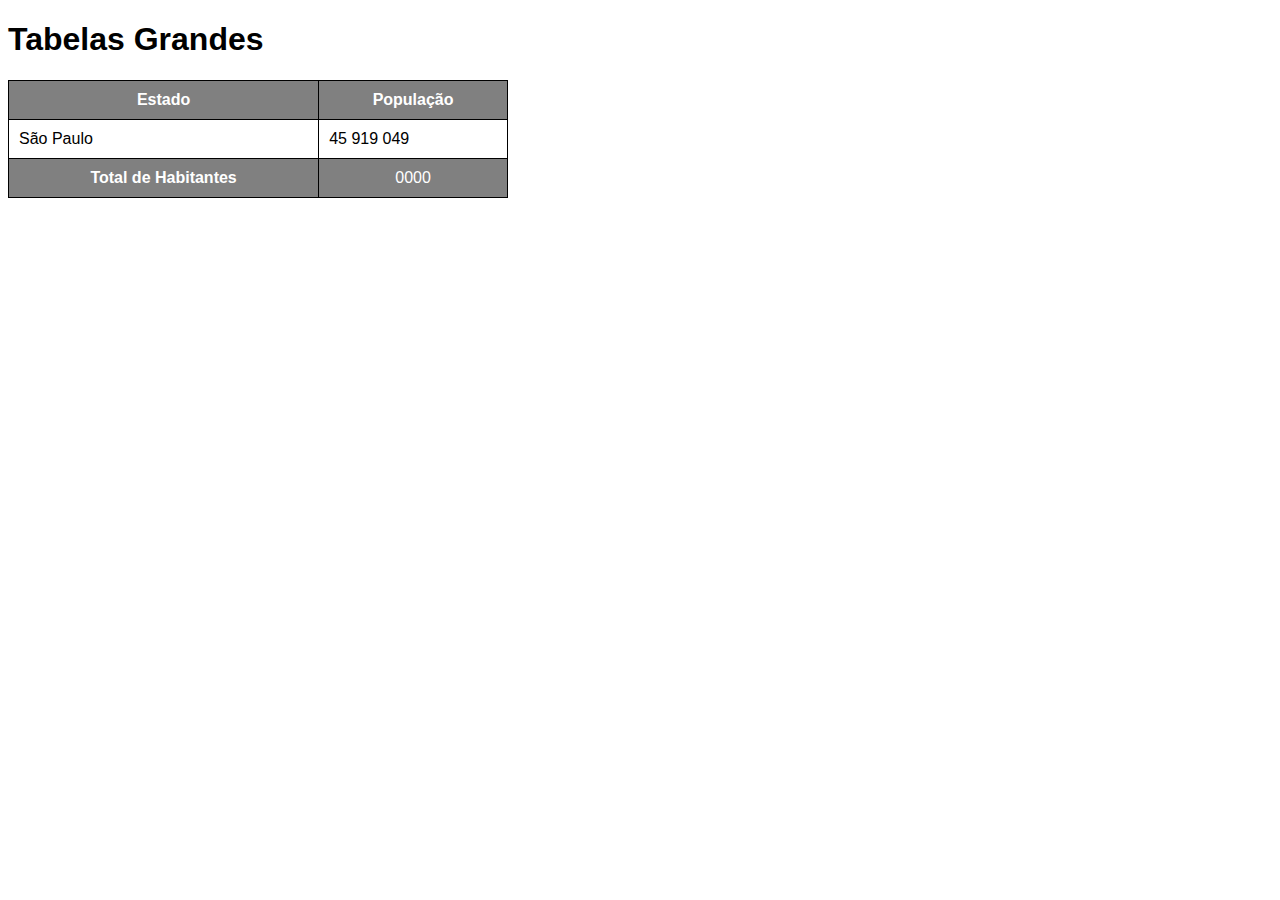
<file: exercícios/ex023/tabela002.html>
<!DOCTYPE html>
<html lang="pt-br">
<head>
    <meta charset="UTF-8">
    <meta name="viewport" content="width=device-width, initial-scale=1.0">
    <title>Grandes Tabelas</title>
    <style>
        body {
            font-family: Arial, Helvetica, sans-serif;
        }

        table {
            width: 500px;
            border-collapse: collapse;           
        }

        td, th {
            border: 1px solid black;
            padding: 10px ;
        }

        thead, tfoot {
            background-color: gray;
            color: white;
        }

        .rodape-tabela > td {
            text-align: center;
        }
        
    </style>
</head>
<body>
    <h1>Tabelas Grandes</h1>

    <table>
        <thead>
            <tr>
                <th>Estado</th>
                <th>População</th>
            </tr>
        </thead>
        <tbody>
            <tr>
                <td>São Paulo</td>
                <td>45 919 049</td>
            </tr>
        </tbody>
        <tfoot>
            <tr class="rodape-tabela">
                <th>Total de Habitantes</th>
                <td>0000</td>
            </tr>
        </tfoot>
    </table>
</body>
</html>
</file>
<file: desafios/d012/estilo/style.css>
@charset "UTF-8";

@import url('https://fonts.googleapis.com/css2?family=Passion+One:wght@400;700;900&display=swap');

@import url('https://fonts.googleapis.com/css2?family=Sriracha&display=swap');

:root {
    --fonte1: Verdana, Geneva, Tahoma, sans-serif;
    --fonte2: 'Passion One', cursive;
    --fonte3: 'Sriracha', cursive;
}

* {
    margin: 0px;
    padding-inline: 0px;
    font-size: 1em;
}

html, body {
    min-height: 100vh;
    background-color: darkgrey;
    font-family: var(--fonte1);
}

header {
    background-color: black;
    color: white;
    text-align: center;
}

header > h1 {
    padding-top: 50px;
    font-variant: small-caps;
    font-family: var(--fonte2);
    font-size: 3.5em;
}

header > p {
    padding-bottom: 50px; ;
}

header a, footer a {
    color: white;
    text-decoration: none;
    font-weight: bold;
}

header a:hover, footer a:hover {
    text-decoration: underline;
}

section {
    padding-top: 10vh;
    padding-bottom: 10vh;
    line-height: 2em;
    padding-left: 30px;
    font-family: var(--fonte3);
}

section > p {
    padding-bottom: 2em;
}

section.normal {
    background-color: white;
    color: black;
}

section.imagem {
    background-color: rgb(51, 51, 51);
    color: white;
    background-size: cover;
    background-attachment: fixed;
}

section.imagem > p {
    display: inline-block;
    padding: 5px;
    background-color: rgba(0, 0, 0, 0.504);
    text-shadow: 1px 1px 0px black;
}

section#img01 {
    background-image: url('../imagens/background001.jpg');
    background-position: right center;
}

section#img02 {
    background-image: url('../imagens/background002.jpg');
    background-position: right center;
}

footer {
    background-color: black;
    color: white;
    text-align: center;
    padding: 10px;
}
</file>
<file: somativa1_ATP/css/style-destinos.css>
* {
    margin: 0;
    padding: 0;
    box-sizing: border-box;
    font-family: "Poppins", sans-serif;
}

/* Menu de Navegação */
header {
    background-color: #0066ff;
    padding: 14px;
}

nav ul {
    list-style: none;
    display: flex;
    justify-content: center;
}

nav ul li {
    margin: 0 12px;
}

nav ul li a {
    font-size: 16px;
    color: #fff;
    text-decoration: none;
    font-weight: bold;
}

/* body {
    display: flex;
    align-items: center;
    justify-content: center;
    min-height: 100vh;
}*/

.card-wrapper {
    display: flexbox;
    align-items: center;
    justify-content: center;
    min-height: 50vh;
    max-width: 1800px;
    margin: 0 60px 35px;
    padding: 30px 10px;
    overflow: hidden;
}

.card-list .card-item {
    list-style: none;
}

.card-list .card-item .card-link {
    user-select: none;
    display: block;
    transition: transform .2s;
    transform-origin: center;
}

.card-list .card-item .card-link:hover {
    transform: scale(1.1);
}

.card-list .card-link .card-image {
    width: 100%;
    object-fit: cover;
    border-radius: 10px;
}

.container {
    display: flex;
    align-items: center;
}

.texto-resumo {
    font-size: 28px;
    padding-top: 60px;
    margin-left: 30px;
    
}

.imagem-destinos {
    display: inline-block;
    width: 500px;
    margin: 30px;
    border-radius: 2%;
}

.conteudo-destinos {
    display: inline-block;
    width: 700px;
    padding: 30px;
}

.titulo-destinos {
    padding: 14px 0;
}

.card-conteudo {
    display: flex;
    align-items: center;
    justify-content: center;
    padding: 10px;
}

.texto-conteudo {
    display: inline;
    margin-left: 20px;
    width: 500px;
    font-size: 28px;
}

.imagem-catalogo {
    width: 270px;
    padding: 10px;
}

.card-item .card-link {
    user-select: none;
    display: block;
    transition: transform .2s;
    transform-origin: center;
}

.card-item .card-link:hover {
    transform: scale(1.1);
}
</file>
<file: somativa1_ATP/css/style-home.css>
/* Reset */
* {
    margin: 0;
    padding: 0;
    box-sizing: border-box;
    font-family: "Poppins", sans-serif;
}

/* Menu de Navegação */
header {
    background-color: #0066ff;
    padding: 14px;
}

nav ul {
    list-style: none;
    display: flex;
    justify-content: center;
}

nav ul li {
    margin: 0 12px;
}

nav ul li a {
    font-size: 16px;
    color: #fff;
    text-decoration: none;
    font-weight: bold;
}

/* Corpo */
body {
    font-family: "Poppins", sans-serif;
    background-color: #f4f4f4;
    color: #333;
}

/* Container principal */
.container {
    max-width: 1200px;
    margin: 20px auto;
    padding: 20px;
    background-color: #fff;
    border-radius: 8px;
    box-shadow: 0 2px 10px rgba(0, 0, 0, 0.1);
}

section {
    margin-bottom: 40px;
}

.titulo-inicio {
    font-size: 24px;
    font-weight: bold;
    color: #0066ff;
    margin-bottom: 10px;
}

.texto-inicio {
    font-size: 18px;
    margin-bottom: 10px;
}

.texto-lema {
    font-size: 16px;
    line-height: 1.5;
}

/* Imagens */
.container-imagem {
    display: flex;
    justify-content: center;
    align-items: center;
}
.imagens-paisagens {
    width: 1000px;
    height: auto;
    border-radius: 8px;
    padding: 10px;
}

.imagem-destino {
    width: 540px;
    height: auto;
    border-radius: 8px;
    padding: 10px;
}

.imagens-servicos {
    width: 260px;
    height: auto;
    border-radius: 8px;
    padding: 10px;
}

/* Estilo para a seção de serviços */
.servicos {
    display: inline-block;
    justify-content: center;
    align-items: center;
}

.imagens-servicos {
    max-width: 30%;
}

/* Responsividade */
@media (max-width: 768px) {
    .servicos {
        flex-direction: column;
        align-items: center;
    }

    .imagens-servicos {
        max-width: 80%;
        margin-bottom: 20px;
    }

    .titulo-inicio {
        font-size: 22px;
    }

    .texto-inicio,
    .texto-lema {
        font-size: 16px;
    }
}
</file>
<file: somativa1_ATP/css/style-sobre.css>
/* Reset básico */
* {
    margin: 0;
    padding: 0;
    box-sizing: border-box;
    font-family: "Poppins", sans-serif;
}

/* Menu de Navegação */
header {
    background-color: #0066ff;
    padding: 14px;
}

nav ul {
    list-style: none;
    display: flex;
    justify-content: center;
}

nav ul li {
    margin: 0 12px;
}

nav ul li a {
    font-size: 16px;
    color: #fff;
    text-decoration: none;
    font-weight: bold;
}

.container-topo {
    padding: 20px;
    margin: 10px;
}

.conteudo-principal {
    display: flex;
    align-items: center;
    justify-content: center;
    padding: 10px;
}

.card-image {
    width: 420px;
    padding: 24px 20px;
}

.card-item .card-link {
    user-select: none;
    display: block;
    transition: transform .2s;
    transform-origin: center;
}

.card-item .card-link:hover {
    transform: scale(1.1);
}

.texto-fim-pagina {
    padding: 20px;
    margin: 10px;
}
</file>
